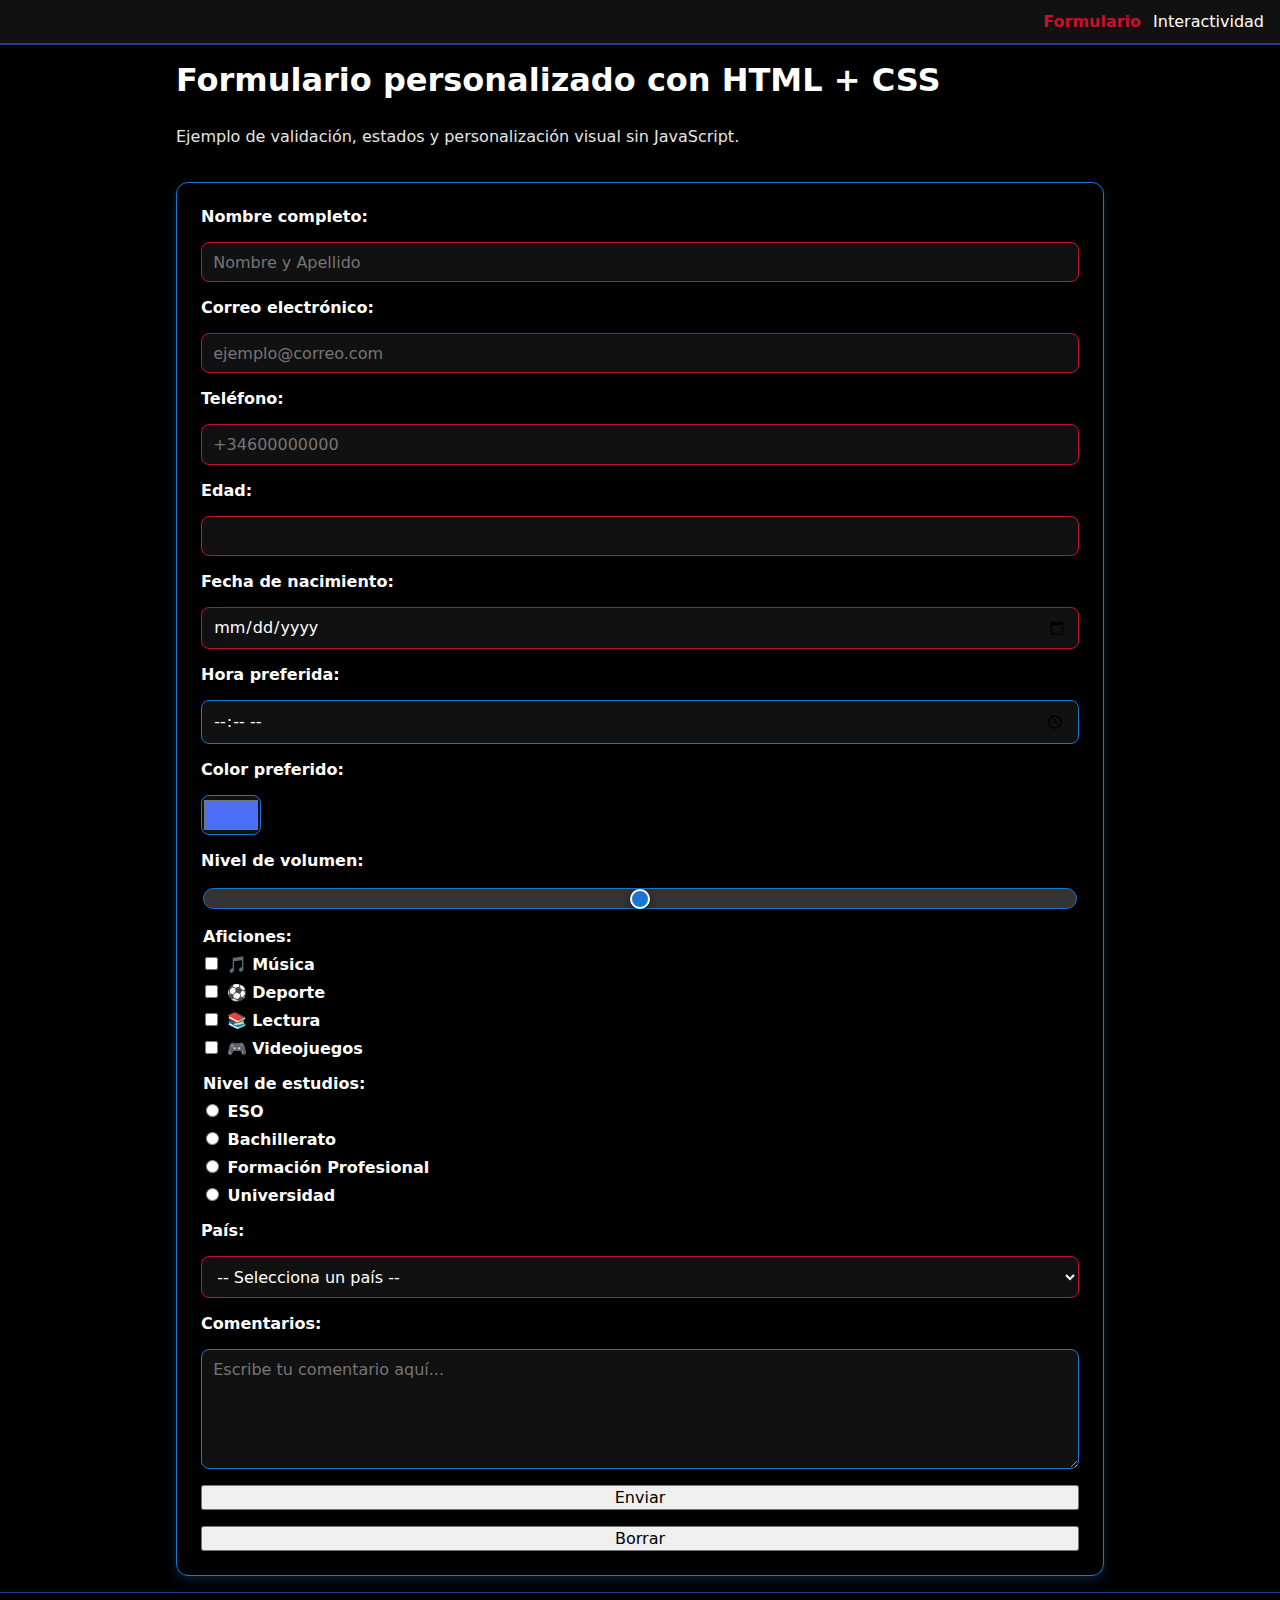
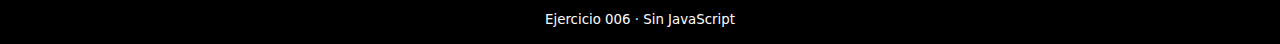
<file: index.html>
<!doctype html>
<html lang="es">
<head>
  <meta charset="utf-8">
  <meta name="viewport" content="width=device-width, initial-scale=1">
  <title>Ejercicio 006 · Formulario</title>
  <link rel="stylesheet" href="estils.css">
</head>
<body id="pagina-formulario">
  <header class="navbar">
    <nav class="menu">
      <a href="index.html" aria-current="page">Formulario</a>
      <a href="interaccio.html">Interactividad</a>
    </nav>
  </header>

  <main class="contenedor">
    <h1>Formulario personalizado con HTML + CSS</h1>
    <p>Ejemplo de validación, estados y personalización visual sin JavaScript.</p>

    <!-- Formulario principal -->
    <form action="destino.php" method="post" class="formulario" novalidate>
      
      <!-- Nombre completo con patrón -->
      <label for="nombre">Nombre completo:</label>
      <input type="text" id="nombre" name="nombre"
             placeholder="Nombre y Apellido"
             pattern="[A-Za-zÁ-ÿ\s]{3,40}"
             title="Nombre entre 3 y 40 caracteres, solo letras y espacios"
             required>

      <!-- Correo electrónico -->
      <label for="email">Correo electrónico:</label>
      <input type="email" id="email" name="email"
             placeholder="ejemplo@correo.com" required>

      <!-- Teléfono con patrón -->
      <label for="telefono">Teléfono:</label>
      <input type="tel" id="telefono" name="telefono"
             placeholder="+34600000000"
             pattern="^\+?\d{9,13}$"
             title="Introduce un número válido con 9 a 13 dígitos"
             required>

      <!-- Edad -->
      <label for="edad">Edad:</label>
      <input type="number" id="edad" name="edad" min="0" max="120" step="1" required>

      <!-- Fecha de nacimiento -->
      <label for="nacimiento">Fecha de nacimiento:</label>
      <input type="date" id="nacimiento" name="nacimiento" required>

      <!-- Hora -->
      <label for="hora">Hora preferida:</label>
      <input type="time" id="hora" name="hora">

      <!-- Color -->
      <label for="color">Color preferido:</label>
      <input type="color" id="color" name="color" value="#4c6ef5">

      <!-- Control deslizante -->
      <label for="volumen">Nivel de volumen:</label>
      <input type="range" id="volumen" name="volumen" min="0" max="100" value="50">

      <!-- Checkboxes (aficiones) -->
      <fieldset>
        <legend>Aficiones:</legend>
        <label><input type="checkbox" name="aficiones" value="musica"> 🎵 Música</label>
        <label><input type="checkbox" name="aficiones" value="deporte"> ⚽ Deporte</label>
        <label><input type="checkbox" name="aficiones" value="lectura"> 📚 Lectura</label>
        <label><input type="checkbox" name="aficiones" value="videojuegos"> 🎮 Videojuegos</label>
      </fieldset>

      <!-- Radios (nivel de estudios) -->
      <fieldset>
        <legend>Nivel de estudios:</legend>
        <label><input type="radio" name="estudios" value="eso" required> ESO</label>
        <label><input type="radio" name="estudios" value="bachillerato"> Bachillerato</label>
        <label><input type="radio" name="estudios" value="fp"> Formación Profesional</label>
        <label><input type="radio" name="estudios" value="universidad"> Universidad</label>
      </fieldset>

      <!-- Select (país) -->
      <label for="pais">País:</label>
      <select id="pais" name="pais" required>
        <option value="">-- Selecciona un país --</option>
        <option value="es">España</option>
        <option value="fr">Francia</option>
        <option value="it">Italia</option>
        <option value="pt">Portugal</option>
      </select>

      <!-- Textarea -->
      <label for="comentarios">Comentarios:</label>
      <textarea id="comentarios" name="comentarios" rows="4" cols="40"
                placeholder="Escribe tu comentario aquí..." required></textarea>

      <!-- Botones -->
      <input type="submit" value="Enviar">
      <input type="reset" value="Borrar">

    </form>
  </main>

  <footer class="pie">
    <small>Ejercicio 006 · Sin JavaScript</small>
  </footer>
</body>
</html>
</file>
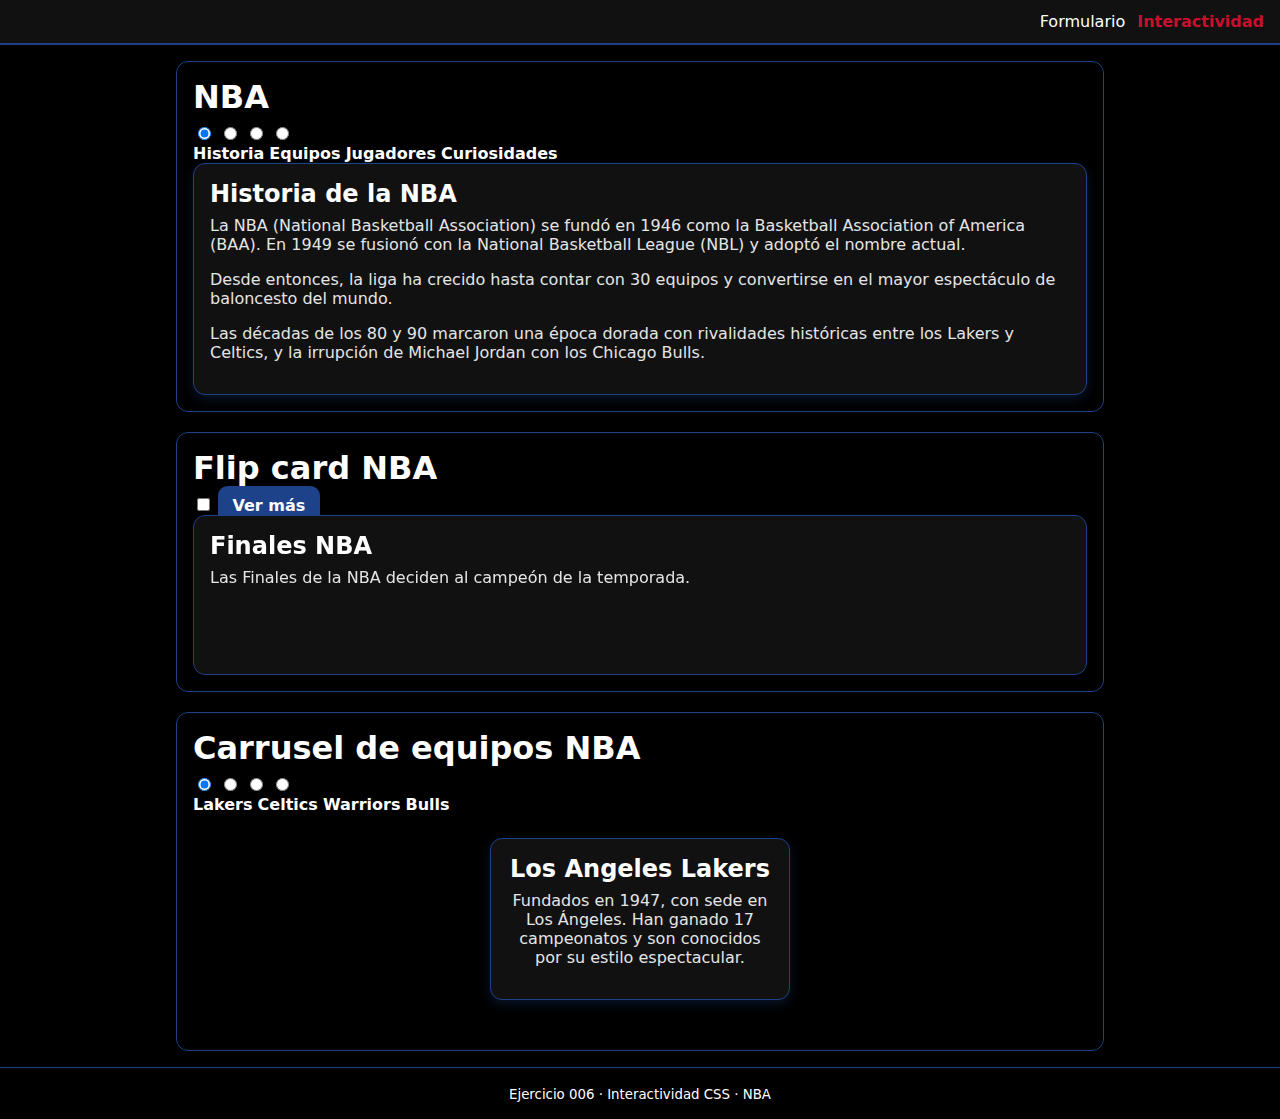
<file: interaccio.html>
<!doctype html>
<html lang="es">
<head>
  <meta charset="utf-8">
  <meta name="viewport" content="width=device-width, initial-scale=1">
  <title>Interactividad</title>
  <link rel="stylesheet" href="estils.css">
</head>
<body id="pagina-interaccio">
  <header class="navbar">
    <input type="checkbox" id="menu-toggle" class="menu-toggle">
    <label for="menu-toggle" class="hamburguesa">
      <span></span>
      <span></span>
      <span></span>
    </label>
    <nav class="menu">
      <a href="index.html" >Formulario</a>
      <a href="interaccio.html"aria-current="page">Interactividad</a>
    </nav>
    
  </header>
  

  <main class="contenedor">
    <!-- Pestañas NBA -->
    <section id="tabs" class="bloque">
      <h1>NBA</h1>

      <input type="radio" id="tab1" name="tab" class="tab-oculto" checked>
      <input type="radio" id="tab2" name="tab" class="tab-oculto">
      <input type="radio" id="tab3" name="tab" class="tab-oculto">
      <input type="radio" id="tab4" name="tab" class="tab-oculto">

      <div class="tab-cabecera">
        <label for="tab1" class="tab-btn">Historia</label>
        <label for="tab2" class="tab-btn">Equipos</label>
        <label for="tab3" class="tab-btn">Jugadores</label>
        <label for="tab4" class="tab-btn">Curiosidades</label>
      </div>

      <div class="tab-contenido">
        <article class="contenido contenido-1">
          <h2>Historia de la NBA</h2>
          <p>La NBA (National Basketball Association) se fundó en 1946 como la Basketball Association of America (BAA). En 1949 se fusionó con la National Basketball League (NBL) y adoptó el nombre actual.</p>
          <p>Desde entonces, la liga ha crecido hasta contar con 30 equipos y convertirse en el mayor espectáculo de baloncesto del mundo.</p>
          <p>Las décadas de los 80 y 90 marcaron una época dorada con rivalidades históricas entre los Lakers y Celtics, y la irrupción de Michael Jordan con los Chicago Bulls.</p>
        </article>

        <article class="contenido contenido-2">
          <h2>Equipos destacados</h2>
          <ul>
            <li><strong>Los Angeles Lakers:</strong> 17 campeonatos, hogar de Magic Johnson, Kobe Bryant y LeBron James.</li>
            <li><strong>Boston Celtics:</strong> 17 campeonatos, cuna de Larry Bird y Bill Russell.</li>
            <li><strong>Chicago Bulls:</strong> 6 campeonatos en los 90 liderados por Michael Jordan y Scottie Pippen.</li>
            <li><strong>Golden State Warriors:</strong> dominadores recientes con Stephen Curry, Klay Thompson y Draymond Green.</li>
          </ul>
          <p>La NBA está dividida en Conferencia Este y Conferencia Oeste, cada una con tres divisiones.</p>
        </article>

        <article class="contenido contenido-3">
          <h2>Jugadores legendarios</h2>
          <p>La NBA ha visto pasar auténticas leyendas:</p>
          <ul>
            <li>Michael Jordan – considerado el mejor de todos los tiempos.</li>
            <li>Kobe Bryant – ícono de los Lakers, 5 veces campeón.</li>
            <li>LeBron James – aún activo, con múltiples títulos y récords.</li>
            <li>Shaquille O’Neal – dominador en la pintura.</li>
            <li>Larry Bird y Magic Johnson – protagonistas de una rivalidad histórica.</li>
          </ul>
          <p>Hoy destacan estrellas como Giannis Antetokounmpo, Luka Dončić y Nikola Jokić.</p>
        </article>

        <article class="contenido contenido-4">
          <h2>Curiosidades de la NBA</h2>
          <p>Algunos datos curiosos:</p>
          <ul>
            <li>El jugador más alto de la historia fue Gheorghe Mureșan (2,31 m).</li>
            <li>Wilt Chamberlain anotó 100 puntos en un solo partido en 1962.</li>
            <li>Los Toronto Raptors son el único equipo canadiense en la NBA.</li>
            <li>El All-Star Weekend incluye concursos de triples y mates, además del partido de las estrellas.</li>
          </ul>
        </article>
      </div>
    </section>

    <!-- Componente extra: Flip card NBA -->
    <section id="extra" class="bloque">
      <h1>Flip card NBA</h1>

      <input type="checkbox" id="flip" class="toggle-oculto">
      <label for="flip" class="btn primario">Ver más</label>

      <div class="flip-card">
        <div class="flip-inner">
          <div class="flip-front">
            <h2>Finales NBA</h2>
            <p>Las Finales de la NBA deciden al campeón de la temporada.</p>
          </div>
          <div class="flip-back">
            <h2>Dato curioso</h2>
            <p>Los Boston Celtics y Los Angeles Lakers son los equipos con más títulos en la historia de la liga.</p>
          </div>
        </div>
      </div>
    </section>

    <!-- Componente extra: Carrusel NBA -->
    <section id="carrusel" class="bloque">
      <h1>Carrusel de equipos NBA</h1>

      <!-- Radios ocultos para controlar el carrusel -->
      <input type="radio" id="slide1" name="carrusel" class="tab-oculto" checked>
      <input type="radio" id="slide2" name="carrusel" class="tab-oculto">
      <input type="radio" id="slide3" name="carrusel" class="tab-oculto">
      <input type="radio" id="slide4" name="carrusel" class="tab-oculto">

      <!-- Botones -->
      <div class="tab-cabecera">
        <label for="slide1" class="tab-btn">Lakers</label>
        <label for="slide2" class="tab-btn">Celtics</label>
        <label for="slide3" class="tab-btn">Warriors</label>
        <label for="slide4" class="tab-btn">Bulls</label>
      </div>

      <!-- Contenido del carrusel -->
      <div class="tab-contenido">
        <article class="contenido contenido-1">
          <h2>Los Angeles Lakers</h2>
          <p>Fundados en 1947, con sede en Los Ángeles. Han ganado 17 campeonatos y son conocidos por su estilo espectacular.</p>
        </article>
        <article class="contenido contenido-2">
          <h2>Boston Celtics</h2>
          <p>Fundados en 1946, con sede en Boston. También con 17 campeonatos, famosos por su tradición y rivalidad con los Lakers.</p>
        </article>
        <article class="contenido contenido-3">
          <h2>Golden State Warriors</h2>
          <p>Fundados en 1946, con sede en San Francisco. Han dominado la última década gracias al tiro de tres puntos.</p>
        </article>
        <article class="contenido contenido-4">
          <h2>Chicago Bulls</h2>
          <p>Fundados en 1966, con sede en Chicago. Conocidos mundialmente por Michael Jordan y sus seis títulos en los 90.</p>
        </article>
      </div>
    </section>
  </main>

  <footer class="pie">
    <small>Ejercicio 006 · Interactividad CSS · NBA</small>
  </footer>
</body>
</html>
</file>
<file: estils.css>
/* ===== Reset y estilos base ===== */
* { 
  box-sizing: border-box; 
}
html, body { 
  height: 100%; 
  margin: 0; 
}
body {
  font-family: system-ui, -apple-system, Segoe UI, Roboto, Helvetica, Arial, sans-serif;
  color: #ffffff;
  background: #000000;
}

/* Enlaces */
a { 
  color: #1D428A; /* Azul NBA profundo */
  text-decoration: none; 
}  
a:hover { 
  color: #C8102E; /* Rojo NBA */
  text-decoration: underline; 
}

/* Titulares y párrafos */
h1, h2 { 
  margin: 0 0 .5rem; 
  color: #ffffff; 
}
p { 
  margin: 0 0 1rem; 
  color: #e5e5e5; 
}

/* ------- NAVBAR / HAMBURGUESA (mobile-first) ------- */

/* ocultar el checkbox pero mantenerlo accesible para lectores */
.menu-toggle {
  position: absolute;
  left: -9999px;
  width: 1px;
  height: 1px;
  overflow: hidden;
}

/* container header ya es sticky; aseguramos que el nav absoluto se posicione respecto al header */
.navbar {
  position: sticky; 
  top: 0;
  z-index: 10;
  display: flex;
  align-items: center;
  gap: 1rem;
  padding: .75rem 1rem;
  background: #111111;
  border-bottom: 2px solid #1D428A;
  width: 100%;
}

/* botón hamburguesa (visible por defecto en móvil) */
.hamburguesa {
  display: flex;
  flex-direction: column;
  justify-content: space-between;
  width: 28px;
  height: 20px;
  cursor: pointer;
  margin-left: auto;
  user-select: none;
}
.hamburguesa span {
  display: block;
  height: 3px;
  border-radius: 2px;
  background: #ffffff;
  transition: transform .18s ease, opacity .18s ease;
}

/* MENU: oculto por defecto en móvil */
.menu {
  display: none;
  flex-direction: column;
  gap: 0;
  background: #111111;
  position: absolute;
  top: 100%;
  right: 1rem;
  width: 200px;
  border: 1px solid #1976D2;
  border-radius: .5rem;
  overflow: hidden;
  z-index: 20;
  transform-origin: top right;
  transform: scaleY(.96);
  opacity: 0;
  transition: transform .16s ease, opacity .16s ease;
  pointer-events: none;
}

/* estilo de enlaces dentro del menú */
.menu a {
  padding: .75rem 1rem;
  border-bottom: 1px solid #1976D2;
  color: inherit;
}
.menu a[aria-current="page"] { 
  font-weight: 600; 
  color: #C8102E; 
}

/* Mostrar menú cuando el checkbox esté checked (selector tolerante ~) */
.menu-toggle:checked ~ .menu {
  display: flex;
  opacity: 1;
  transform: scaleY(1);
  pointer-events: auto;
}

/* Transformar la hamburguesa en una X cuando está activo */
.menu-toggle:checked + .hamburguesa span:nth-child(1) {
  transform: translateY(8.5px) rotate(45deg);
}
.menu-toggle:checked + .hamburguesa span:nth-child(2) {
  opacity: 0;
}
.menu-toggle:checked + .hamburguesa span:nth-child(3) {
  transform: translateY(-8.5px) rotate(-45deg);
}

/* ===== Desktop: ocultar hamburguesa y mostrar menú horizontal ===== */
@media (min-width: 768px) {
  .hamburguesa {
    display: none;
  }

  .menu {
    display: flex;
    position: static;
    opacity: 1;
    transform: none;
    pointer-events: auto;
    flex-direction: row;
    gap: .75rem;
    border: none;
    width: auto;
    margin-left: auto;
  }

  .menu a {
    border: none;
    padding: 0;
  }
}

.contenedor {
  display: flex; 
  flex-direction: column; 
  gap: 1.25rem;
  max-width: 960px; 
  margin: 0 auto; 
  padding: 1rem;
}
.bloque {
  background: #000000; 
  border: 1px solid #1D428A; 
  border-radius: .75rem;
  padding: 1rem;
}

/* ===== Formulario ===== */
.formulario {
  display: flex;
  flex-direction: column;
  gap: 1rem;
  background: #000000;        
  border: 1px solid #1976D2;  /* Azul suave para formularios */
  border-radius: .75rem;
  padding: 1.5rem;
  box-shadow: 0 4px 12px rgba(25,118,210,0.25); 
}

.fila {
  display: flex;
  flex-direction: column;
  gap: .5rem;
}

label { 
  font-weight: 600; 
  color: #ffffff; 
}

/* Inputs y campos */
input, select, textarea, button { 
  font: inherit; 
}

input[type="text"],
input[type="email"],
input[type="tel"],
input[type="number"],
input[type="date"],
input[type="time"],
input[type="color"],
input[type="range"],
select,
textarea {
  border: 1.5px solid #1976D2;  
  border-radius: .5rem;
  padding: .6rem .7rem;
  background: #111111;         
  color: #ffffff;
  transition: border-color .2s ease, box-shadow .2s ease, transform .15s ease;
}

/* Textarea */
textarea { 
  resize: vertical; 
  min-height: 120px; 
}

/* Estado focus */
input:focus,
select:focus,
textarea:focus {
  outline: none;
  border-color: #1976D2; 
  box-shadow: 0 0 0 .25rem rgba(25,118,210,0.4);
  transform: translateY(-1px);
}

/* Estados de validación */
input:required:invalid,
select:required:invalid {
  border-color: #C8102E; /* Rojo NBA */
}
input:required:valid,
select:required:valid {
  border-color: #1976D2;
}

/* Personalización color y range */
input[type="color"] {
  padding: 0;
  height: 40px; width: 60px;
  border-radius: .5rem;
  cursor: pointer;
}

input[type="range"] {
  appearance: none;
  height: 6px; 
  background: #333333; 
  border-radius: 999px;
}
input[type="range"]::-webkit-slider-thumb {
  appearance: none;
  width: 20px; 
  height: 20px; 
  border-radius: 50%;
  background: #1976D2; 
  border: 2px solid #fff;
  box-shadow: 0 2px 6px rgba(0,0,0,.5);
  transition: transform .15s ease, background-color .2s ease;
}
input[type="range"]:active::-webkit-slider-thumb { 
  transform: scale(1.05); 
}

/* ===== Checkbox y Radio ===== */
fieldset { 
  border: none; 
  padding: 0; 
  margin: 0; 
  display: flex; 
  flex-direction: column; 
  gap: .5rem; 
}
legend { 
  font-weight: 600; 
  margin-bottom: .5rem; 
  color: #ffffff; 
}

.opc-check input,
.opc-radio input {
  position: absolute;
  opacity: 0;
  pointer-events: none;
}

.opc-check span,
.opc-radio span {
  display: inline-flex; 
  align-items: center; 
  gap: .5rem;
  padding: .5rem .6rem;
  border: 1.5px solid #1976D2; 
  border-radius: .5rem;
  background: #111111; 
  cursor: pointer;
  transition: border-color .2s, box-shadow .2s, background-color .2s;
  color: #ffffff;
}

.opc-check span::before,
.opc-radio span::before {
  content: "";
  width: 18px; 
  height: 18px;
  border: 2px solid #1976D2;
  border-radius: 4px;
  background: #000000;
  transition: background-color .2s, transform .15s;
}

/* Radio círculo */
.opc-radio span::before { 
  border-radius: 50%; 
}

/* Estado checked */
.opc-check input:checked + span {
  border-color: #1976D2;
}
.opc-check input:checked + span::before {
  background: #C8102E; /* Rojo NBA */
}

.opc-radio input:checked + span {
  border-color: #1976D2; 
}
.opc-radio input:checked + span::before {
  background: #1976D2; 
}

/* ===== Botones ===== */
.btn {
  padding: .6rem .9rem;
  border-radius: .6rem;
  cursor: pointer;
  transition: background-color .2s ease, transform .15s ease;
}
.btn.primario { 
  background: #1D428A; /* Azul NBA */
  color: #fff; 
}
.btn.primario:hover { 
  background: #C8102E; /* Rojo NBA */
}
.btn.secundario { 
  background: #000000; 
  border: 1px solid #1976D2; 
  color: #ffffff; 
}
.btn.secundario:hover { 
  background: #111111; 
}

/* ===== Pie de página ===== */
.pie { 
  text-align: center; 
  padding: 1rem; 
  color: #ffffff; 
  border-top: 1px solid #1D428A; 
}

/* ===== Tarjetas NBA ===== */
.tab-contenido {
  display: flex;
  flex-direction: row;
  gap: 1rem;
  flex-wrap: wrap; 
}

.contenido {
  flex: 1 1 220px;
  background: #111111;
  border: 1px solid #1D428A;
  border-radius: .75rem;
  padding: 1rem;
  color: #ffffff;
  box-shadow: 0 4px 12px rgba(29,66,138,0.3);
  display: none;
}

/* Mostrar contenido según pestaña */
#pagina-interaccio:has(#tab1:checked) .contenido-1 { display: block; }
#pagina-interaccio:has(#tab2:checked) .contenido-2 { display: block; }
#pagina-interaccio:has(#tab3:checked) .contenido-3 { display: block; }
#pagina-interaccio:has(#tab4:checked) .contenido-4 { display: block; }

/* ===== Flip card ===== */
.flip-card { perspective: 1000px; }
.flip-inner {
  position: relative;
  width: 100%;
  min-height: 160px;
  transform-style: preserve-3d;
  transition: transform .6s;
}
.flip-front, .flip-back {
  position: absolute;
  inset: 0;
  backface-visibility: hidden;
  border: 1px solid #1D428A;
  border-radius: .75rem;
  padding: 1rem;
  background: #111111;
  color: #fff;
}
.flip-back { transform: rotateY(180deg); }
#pagina-interaccio:has(#flip:checked) .flip-inner { 
  transform: rotateY(180deg); 
}

/* ===== Carrusel NBA ===== */
#carrusel .tab-contenido {
  display: flex;
  justify-content: center;
  align-items: center;
  min-height: 220px;
  position: relative;
}

#carrusel .contenido {
  display: none;
  position: absolute;
  width: 300px;
  max-width: 100%;
  background: #111111;
  border: 1px solid #1D428A;
  border-radius: .75rem;
  padding: 1rem;
  color: #ffffff;
  box-shadow: 0 4px 12px rgba(29,66,138,0.3);
  text-align: center;
  transform: translateY(0);
  transition: opacity 0.4s ease, transform 0.4s ease;
  opacity: 0;
}

#pagina-interaccio:has(#slide1:checked) #carrusel .contenido-1,
#pagina-interaccio:has(#slide2:checked) #carrusel .contenido-2,
#pagina-interaccio:has(#slide3:checked) #carrusel .contenido-3,
#pagina-interaccio:has(#slide4:checked) #carrusel .contenido-4 {
  display: block;
  opacity: 1;
  transform: translateY(-5px);
}
</file>
